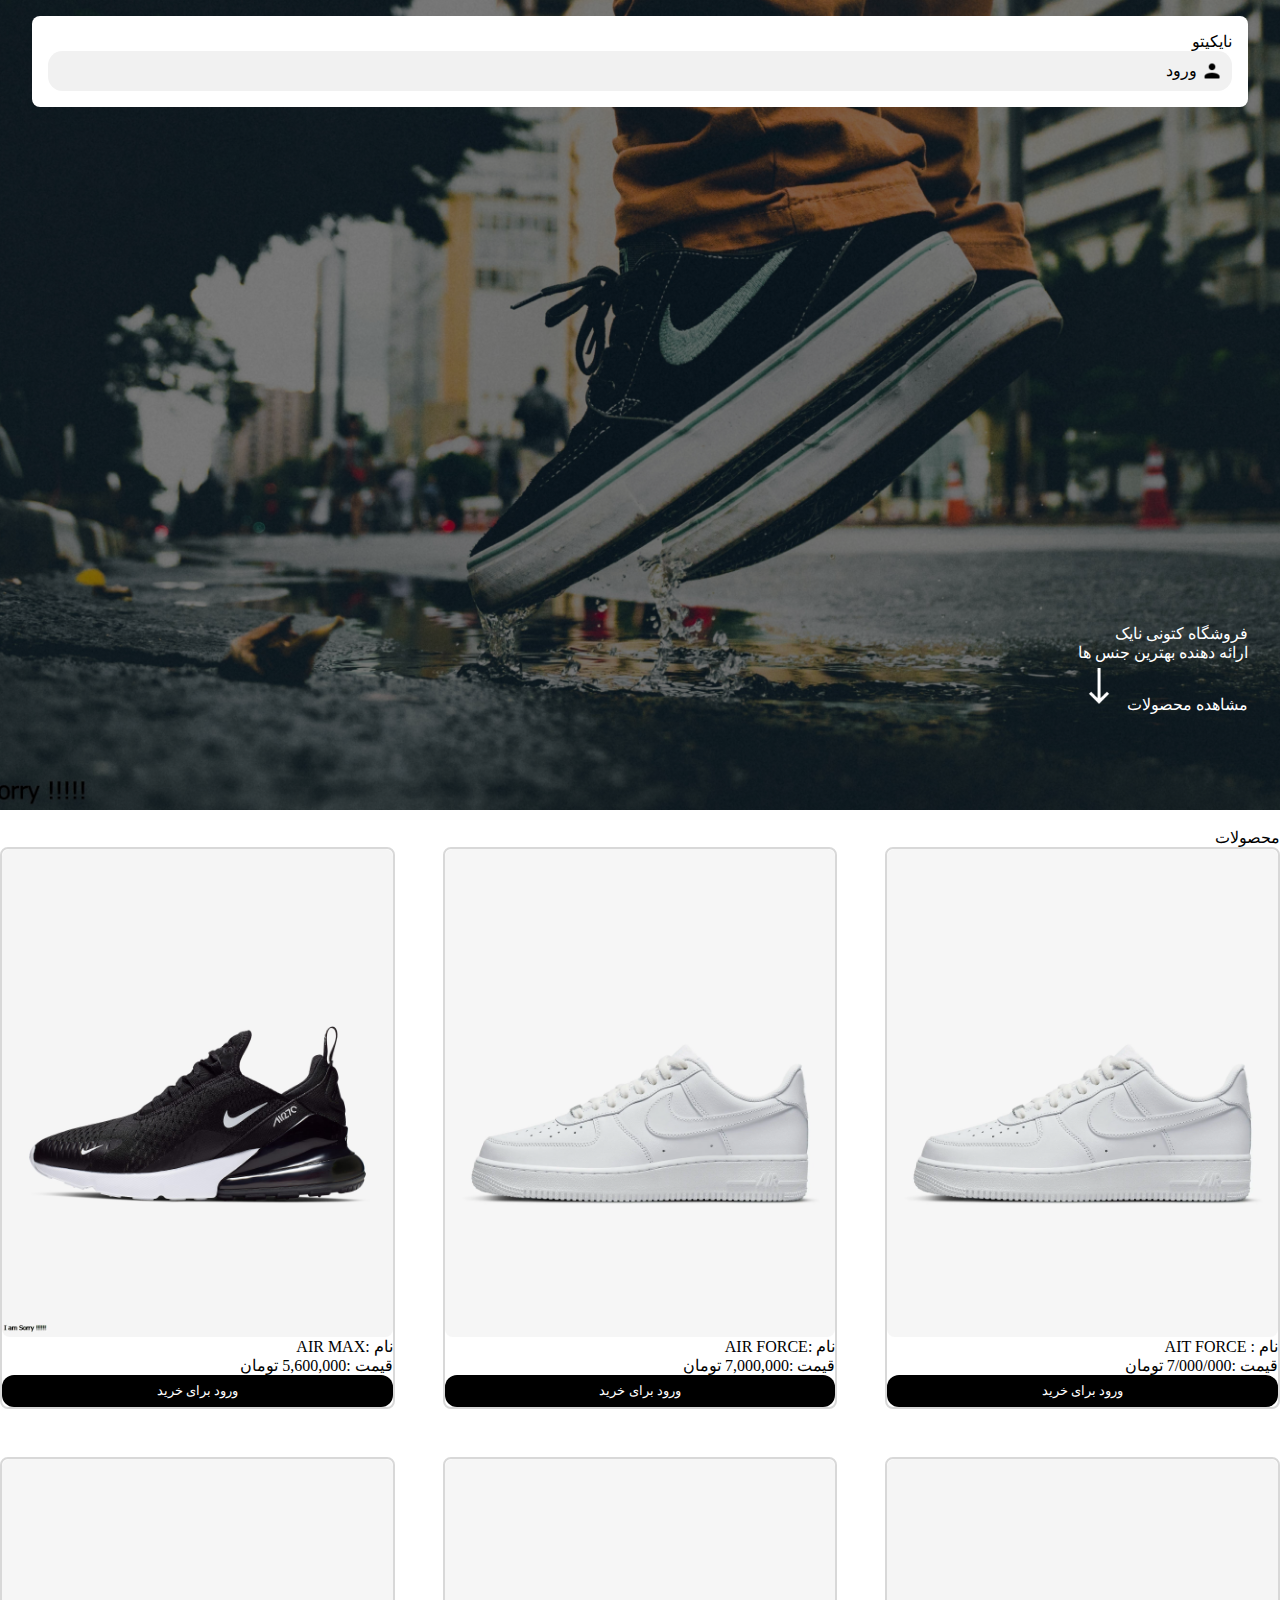
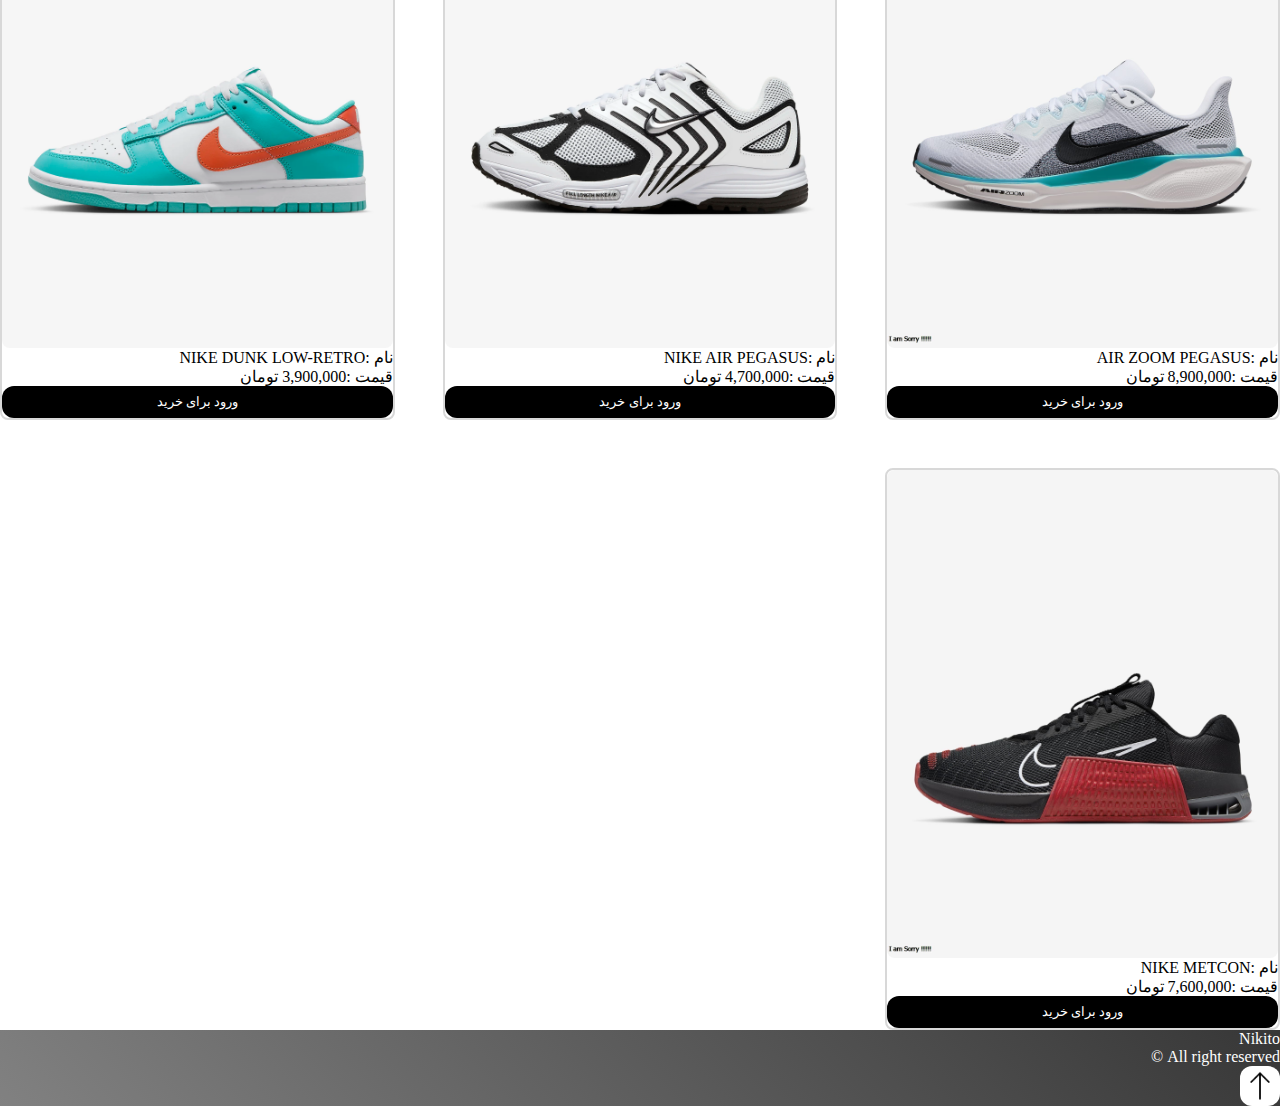
<file: index.html>
<!DOCTYPE html>
<html lang="fa" dir="rtl">
<head>
    <meta charset="UTF-8">
    <meta name="viewport" content="width=device-width, initial-scale=1.0">
    <title>فروشگاه کتونی نایک</title>
    <link rel="stylesheet" href="./styles/main.css">
    <link rel="stylesheet" href="./styles/mobile.css">
</head>
<body>
    <section class="hero-section padding-1">
        <header class="flex justify-between items-center" id="header">
            <a href="./index.html" class="font-rokh font-weigth-700 font-size-2">نایکیتو</a>

            <!-- when someone dont enter -->
         <div class="flex items-center" id="header-diynamic-content">

           <!-- <a class="header_login-button" href="./login.html">
                <img src="./assets/icons/user.png" alt="login">
                <span>ورود</span>
            </a> -->
        
            <!-- when someone enter -->

            <!-- <a id="cart" href="#" class="flex">
                <img src="./assets/icons/cart.png" alt="">
                <span id="cart_badge">1</span>
            </a>
            <button id="logout-botton">
                <span>خروج</span>
                <img src="./assets/icons/logout.png" alt="">
            </button> -->
</div>
        </header>

        <div class="flex justify-between hero-section-content">
            <div>
                <p class="font-rokh font-weigth-700 font-size-4">فروشگاه کتونی نایک</p>
                <p class="text-center">ارائه دهنده بهترین جنس ها</p>
            </div>
            <div>
                <a class="flex flex-col justify-center items-center seening" href="#products-grid">
                <span class="font-rokh font-weigth-700 font-size-3">مشاهده محصولات</span>
                <img class="see-prodoct-arrow" src="./assets/icons/down-arrow.png" alt="">
            </a>
            </div>
        </div>

    </section>

    <br>
    <main class="padding-3">
        <p id="products-grid" class="font-rokh font-size-4 font-weigth-700">محصولات</p>
        <div class="product-grid">
            <article class="product-grid-item">
                <img src="./assets/images/AIR-FORCE.png" alt="">
                <p class="flex justify-between padding-1">
                <span>نام :</span>
                <span class="font-exo2">AIT FORCE</span>
            </p>
            <p class="flex justify-between padding-1">
                <span>قیمت :</span><span>7/000/000 تومان</span>
            </p>
            <div class="product-to-cart-section padding-1">
                <button >
                    ورود برای خرید                
                </button> 
            </div><!--
            </article>
            <article class="product-grid-item">
                <img src="./assets/images/AIR-FORCE.png" alt="">
                <p class="flex justify-between padding-1">
                <span>نام :</span><span class="font-exo2">AIT FORCE</span>
            </p>
            <p class="flex justify-between padding-1">
                <span>قیمت :</span><span>7/000/000 تومان</span>
            </p>
            <div class="product-to-cart-section padding-1">
                
                <button >
                    ورود برای خرید                
                </button>
            </div>
            </article>
            <article class="product-grid-item">
                <img src="./assets/images/AIR-FORCE.png" alt="">
                <p class="flex justify-between padding-1">
                <span>نام :</span><span class="font-exo2">AIT FORCE</span>
            </p>
            <p class="flex justify-between padding-1">
                <span>قیمت :</span><span>7/000/000 تومان</span>
            </p>
            <div class="product-to-cart-section padding-1">
                
                <button >
                    ورود برای خرید                
                </button>
            </div>
            </article>
            <article class="product-grid-item">
                <img src="./assets/images/AIR-FORCE.png" alt="">
                <p class="flex justify-between padding-1">
                <span>نام :</span><span class="font-exo2">AIT FORCE</span>
            </p>
            <p class="flex justify-between padding-1">
                <span>قیمت :</span><span>7/000/000 تومان</span>
            </p>
            <div class="product-to-cart-section padding-1">
                
                <button >
                    ورود برای خرید                
                </button>
            </div>
            </article>

            <article class="product-grid-item">
                <img src="./assets/images/AIR-FORCE.png" alt="">
                <p class="flex justify-between padding-1">
                <span>نام :</span><span class="font-exo2">AIT FORCE</span>
            </p>
            <p class="flex justify-between padding-1">
                <span>قیمت :</span><span>7/000/000 تومان</span>
            </p>
            <div class="product-to-cart-section padding-1">
                
                <button >
                    ورود برای خرید                
                </button>
            </div>
            </article>

            <article class="product-grid-item">
                <img src="./assets/images/AIR-FORCE.png" alt="">
                <p class="flex justify-between padding-1">
                <span>نام :</span><span class="font-exo2">AIT FORCE</span>
            </p>
            <p class="flex justify-between padding-1">
                <span>قیمت :</span><span>7/000/000 تومان</span>
            </p>
            <div class="product-to-cart-section padding-1">
                
                <button>
                    ورود برای خرید
                </button>
            </div>
            </article> -->
    
        </div> 
    </main>

    <footer class="footer padding-1 flex justify-between items-center">
        <!-- right -->
        <div>
            <p class="font-exo2 font-size-2 font-weigth-700">Nikito</p>
            <p class="font-exo2 font-size-1 font-weigth-700 text-center">All right reserved &copy;</p>
        </div>
        <!-- left -->
        <div>
            <a class="up-arrow-button" href="#header"><img src="./assets/icons/up-arrow.png" alt=""></a>
        </div>
    </footer>

    <script type="module" src="./scripts/main.js"></script>
    <script>

        const logout = ()=>{
            if(confirm('آیا برای خروج مطمعن هستید؟')){
                localStorage.removeItem('logged-in');
                location.reload()
            }
        }


        const addToCart = (id,price,name,img)=>{
            const username = JSON.parse(localStorage.getItem('logged-in'))?.username;
            const cart = JSON.parse(localStorage.getItem(username))?.cart || [];


            const doesProductExistInCart = cart.some((product)=>id==product.id);

            if (doesProductExistInCart) {
                alert('این محصول در سبد خرید موجود است')
            }else{
                cart.push({name:name,price:price,img:img,id:id})
                localStorage.setItem(username,JSON.stringify({username : username, cart : cart}))
                alert('با موفقیت اضافه شد')
                location.reload();
            }

        }
        
        
    </script>

</body>
</html>
</file>
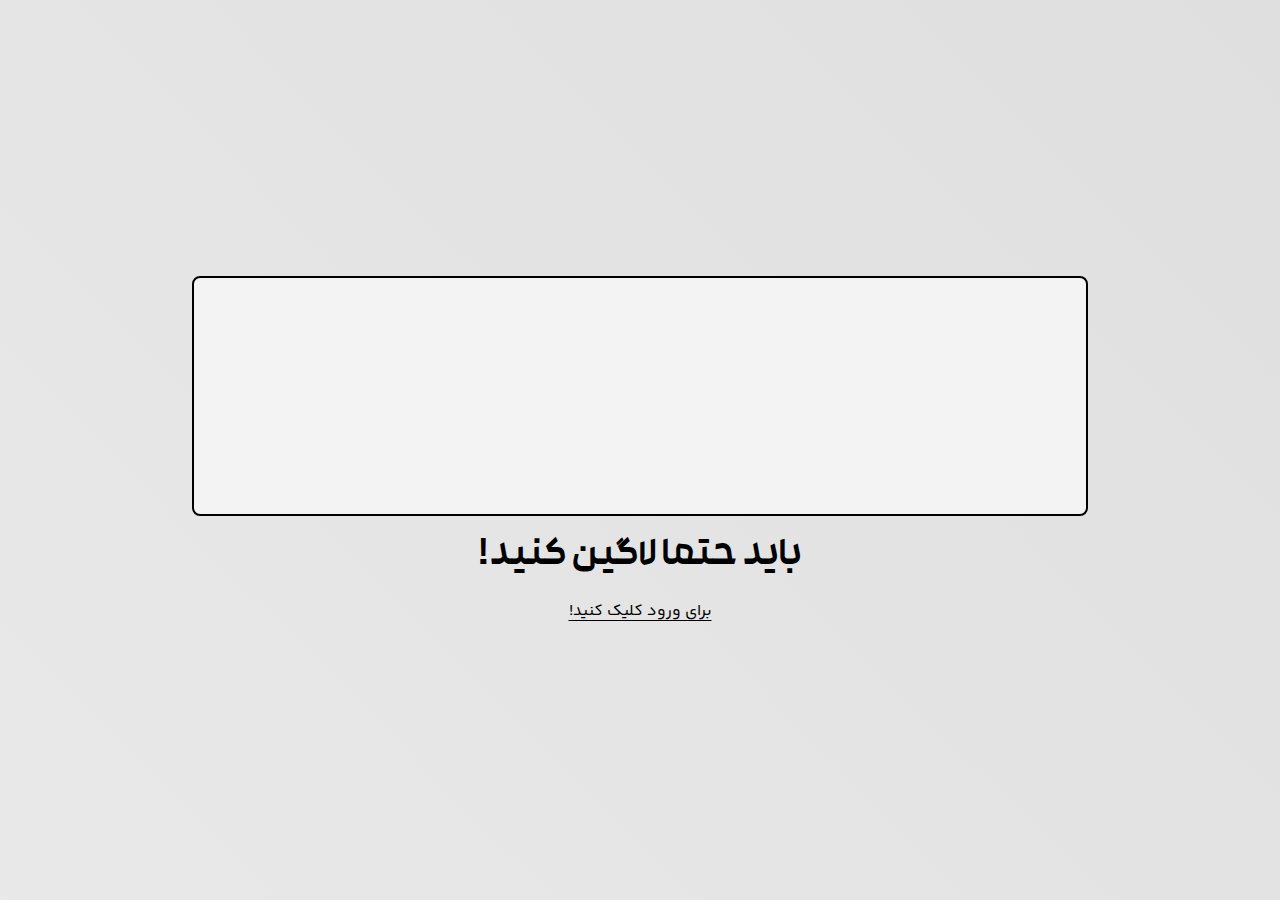
<file: cart.html>
<!DOCTYPE html>
<html lang="en" dir="rtl">
<head>
    <meta charset="UTF-8">
    <meta name="viewport" content="width=device-width, initial-scale=1.0">
      <link rel="stylesheet" href="./styles/main.css">
      <link rel="stylesheet" href="./styles/mobile.css">
      <link rel="stylesheet" href="./styles/_fonts.css">
      <link rel="stylesheet" href="./styles/_utils.css">
    <title>Document</title>
</head>
<body>
    <section class="cart-container flex flex-col">

         <!-- <p class="font-rokh font-size-2 font-weigth-700">سبد خرید شما : </p>
        <p class="font-exo2 font-size-1">username : ali</p> -->

        <div id="cart-items-container" class="flex flex-col">

        <!-- <div class="cart-item flex justify-between items-center padding-1">
            <img src="./assets/images/AIR-MAX.jpg" alt="">
            <p class="font-exo2">AIR MAX</p>
            <p>7/000/000 تومان</p>
            <button>حذف</button>
        </div>
        <div class="cart-item flex justify-between items-center padding-1">
            <img src="./assets/images/AIR-MAX.jpg" alt="">
            <p class="font-exo2">AIR MAX</p>
            <p>7/000/000 تومان</p>
            <button>حذف</button>
        </div>
        <div class="cart-item flex justify-between items-center padding-1">
            <img src="./assets/images/AIR-MAX.jpg" alt="">
            <p class="font-exo2">AIR MAX</p>
            <p>7/000/000 تومان</p>
            <button>حذف</button>
        </div>
        <div class="cart-item flex justify-between items-center padding-1">
            <img src="./assets/images/AIR-MAX.jpg" alt="">
            <p class="font-exo2">AIR MAX</p>
            <p>7/000/000 تومان</p>
            <button>حذف</button>
        </div> -->
        </div>

    <!-- <p>مجموعا 4 کالا با ارزش 18,000,000 میلیون</p>  -->

    </section>
    
    <script src="./scripts/cart.js"></script>

    <script>
        const deleteItem = (id)=>{
            if (confirm('ایا برای حذف اطمینان دارید؟')) {
                const username = JSON.parse(localStorage.getItem("logged-in"))?.username;
            let cart = JSON.parse(localStorage.getItem(username))?.cart;

            cart = cart.filter((item) => item.id != id);

            localStorage.setItem(username,JSON.stringify({username:username,cart:cart}));

            alert('با موفقیت حذف شد')
            location.reload()
            }

        }
    </script>

</body>

</html>
</file>
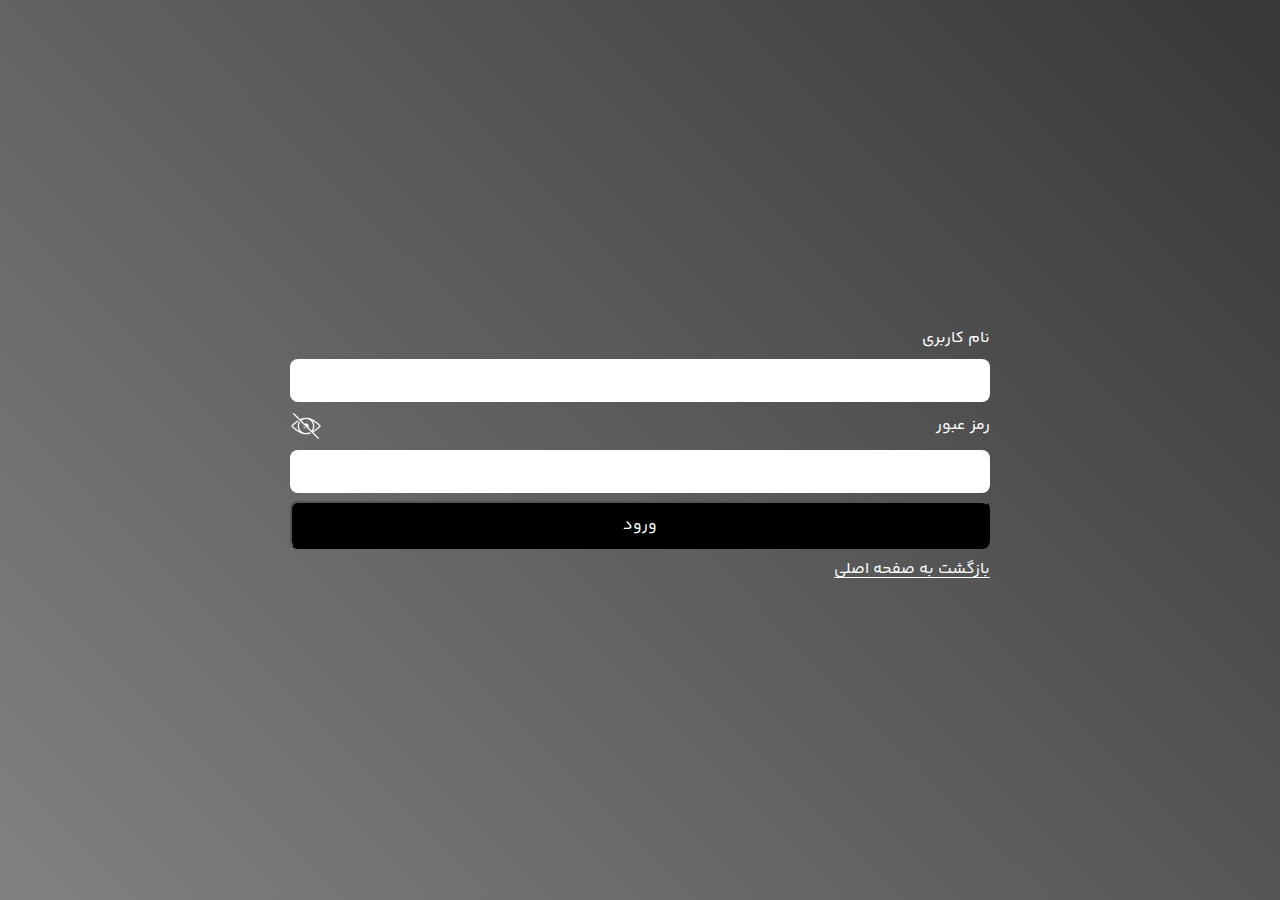
<file: login.html>
<!DOCTYPE html>
<html lang="en" dir="rtl">
<head>
    <meta charset="UTF-8">
    <meta name="viewport" content="width=device-width, initial-scale=1.0">
    <title>صفحه ورود</title>
      <link rel="stylesheet" href="./styles/main.css">
      <link rel="stylesheet" href="./styles/mobile.css">
      <link rel="stylesheet" href="./styles/_fonts.css">
      <link rel="stylesheet" href="./styles/_utils.css">
</head>
<body>
    
    <section class="login-form-container">
        <form class="flex flex-col" action="" id="login-form">
            <div class="flex flex-col">
                <label for="username">نام کاربری</label>
                <input type="text" required name="username" id="username"/>
            </div>

            <div class="flex flex-col">
                <label class="flex justify-between items-center" for="password">

                    <span>رمز عبور</span> 
                    <img id="hide-password" src="./assets/icons/invisible.png" alt="">
                </label>

                <input type="password" required name="password" id="password" />
            </div>

            <button type="submit" id="login-form-button" class="font-size-1">ورود</button>
            <a class="return-home-login" href="./index.html">
                <span>بازگشت به صفحه اصلی</span>
            </a>
        </form>
    </section>

    <script type="module" src="./scripts/login.js"></script>
</body>

</html>
</file>
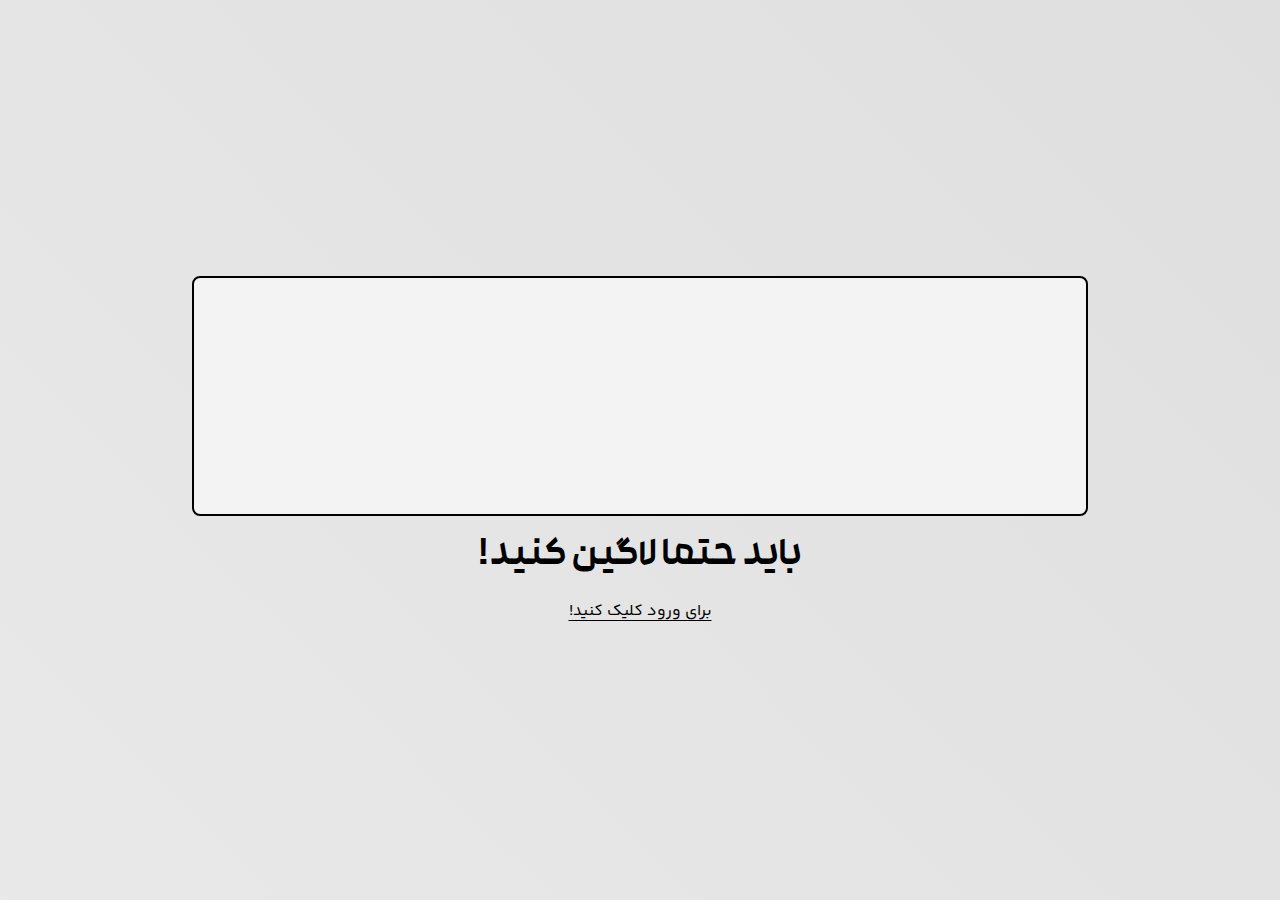
<file: V1.0/cart.html>
<!DOCTYPE html>
<html lang="en" dir="rtl">
<head>
    <meta charset="UTF-8">
    <meta name="viewport" content="width=device-width, initial-scale=1.0">
    <link rel="stylesheet" href="./styles/main.css">
    <link rel="stylesheet" href="./styles/mobile.css">
    <title>Document</title>
</head>
<body>
    <section class="cart-container flex flex-col">

         <!-- <p class="font-rokh font-size-2 font-weigth-700">سبد خرید شما : </p>
        <p class="font-exo2 font-size-1">username : ali</p> -->

        <div id="cart-items-container" class="flex flex-col">

        <!-- <div class="cart-item flex justify-between items-center padding-1">
            <img src="./assets/images/AIR-MAX.jpg" alt="">
            <p class="font-exo2">AIR MAX</p>
            <p>7/000/000 تومان</p>
            <button>حذف</button>
        </div>
        <div class="cart-item flex justify-between items-center padding-1">
            <img src="./assets/images/AIR-MAX.jpg" alt="">
            <p class="font-exo2">AIR MAX</p>
            <p>7/000/000 تومان</p>
            <button>حذف</button>
        </div>
        <div class="cart-item flex justify-between items-center padding-1">
            <img src="./assets/images/AIR-MAX.jpg" alt="">
            <p class="font-exo2">AIR MAX</p>
            <p>7/000/000 تومان</p>
            <button>حذف</button>
        </div>
        <div class="cart-item flex justify-between items-center padding-1">
            <img src="./assets/images/AIR-MAX.jpg" alt="">
            <p class="font-exo2">AIR MAX</p>
            <p>7/000/000 تومان</p>
            <button>حذف</button>
        </div> -->
        </div>

    <!-- <p>مجموعا 4 کالا با ارزش 18,000,000 میلیون</p>  -->

    </section>
    
    <script src="./scripts/cart.js"></script>

    <script>
        const deleteItem = (id)=>{
            if (confirm('ایا برای حذف اطمینان دارید؟')) {
                const username = JSON.parse(localStorage.getItem("logged-in"))?.username;
            let cart = JSON.parse(localStorage.getItem(username))?.cart;

            cart = cart.filter((item) => item.id != id);

            localStorage.setItem(username,JSON.stringify({username:username,cart:cart}));

            alert('با موفقیت حذف شد')
            location.reload()
            }

        }
    </script>

</body>
</html>
</file>
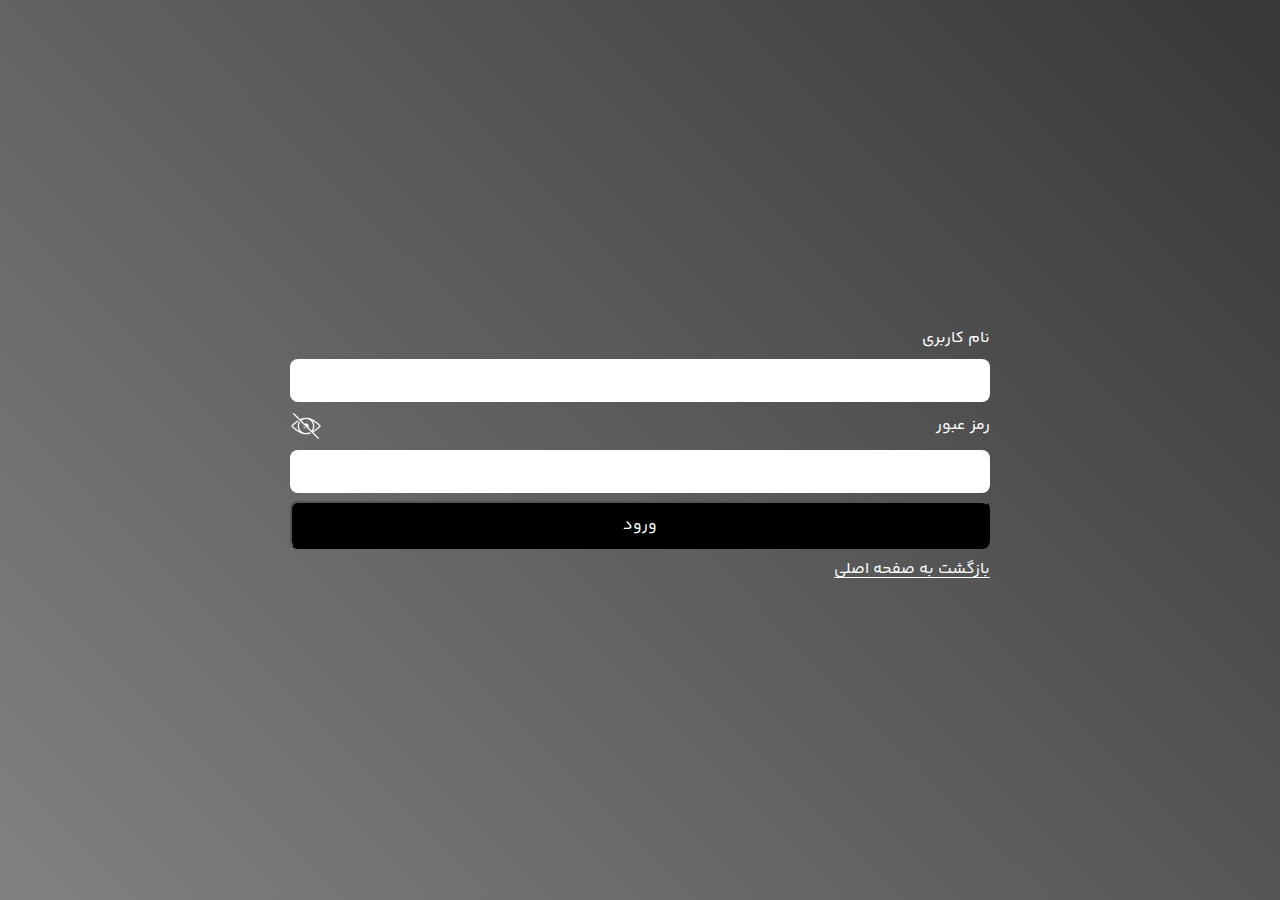
<file: V1.0/login.html>
<!DOCTYPE html>
<html lang="en" dir="rtl">
<head>
    <meta charset="UTF-8">
    <meta name="viewport" content="width=device-width, initial-scale=1.0">
    <title>صفحه ورود</title>
    <link rel="stylesheet" href="./styles/main.css">
    <link rel="stylesheet" href="./styles/mobile.css">
</head>
<body>
    
    <section class="login-form-container">
        <form class="flex flex-col" action="" id="login-form">
            <div class="flex flex-col">
                <label for="username">نام کاربری</label>
                <input type="text" required name="username" id="username"/>
            </div>

            <div class="flex flex-col">
                <label class="flex justify-between items-center" for="password">

                    <span>رمز عبور</span> 
                    <img id="hide-password" src="./assets/icons/invisible.png" alt="">
                </label>

                <input type="password" required name="password" id="password" />
            </div>

            <button type="submit" id="login-form-button" class="font-size-1">ورود</button>
            <a class="return-home-login" href="./index.html">
                <span>بازگشت به صفحه اصلی</span>
            </a>
        </form>
    </section>

    <script type="module" src="./scripts/login.js"></script>
</body>
</html>
</file>
<file: styles/main.css>
*{
    margin: 0;
    padding: 0;
    box-sizing: border-box;
    font-family: 'yekan';
}

a{
    text-decoration: none;
    color: inherit;
}

html{
    overflow-x: hidden;
    scroll-behavior: smooth;
}

.hero-section{
    width: 100vw;
    height: 90vh;
    background: linear-gradient(45deg, rgba(0, 0, 0, 0.5),
    rgba(0, 0, 0, 0.5)), 
    url(../assets/images/hero-section.jpg);
    background-repeat: no-repeat;
    background-size: cover;
    background-position: center;
    display: flex;
    flex-direction: column;
    justify-content: space-between;
    padding: 1rem 2rem 6rem 2rem;
}

#header {
    background-color: white;
    border-radius: 0.5rem;
    padding: 1rem;
}

.header_login-button{
    display: flex;
    gap: 0.35rem;
    align-items: center;
    font-size: 1rem;
    background-color: #f1f1f1;
    padding: 0.65rem;
    border-radius: 0.9rem;
    transition: all 0.4s ease;
}

.header_login-button:hover{
    transform: translateY(-2px);
    background-color: #e6e6e6;
}

.header_login-button img{
    width: 1.2rem;
    height: 1.2rem;
}

#cart{
    position: relative;
    margin-left: 1rem;
}

#cart img{
    width: 2.2rem;
    height: 2.2rem;
}

#cart_badge{
    text-align: center;
    font-size: 1rem;
    background-color: #000;
    width: 1.5rem;
    height: 1.5rem;
    border-radius: 50%;
    color: #fff;
    position: absolute;
    right: -1rem;
    top: -0.4rem;
}

#logout-botton{
    display: flex;
    cursor: pointer;
    border: 1px solid transparent;
    gap: 0.35rem;
    align-items: center;
    font-size: 1rem;
    background-color: #fa6767;
    padding: 0.65rem;
    border-radius: 0.9rem;
    transition: all 0.4s ease;
}

#logout-botton:hover{
    transform: translateY(-2px);
    background-color: #fd5454;
    color: white;
}

#logout-botton img{
    width: 1.8rem;
    height: 1.8rem;
}

.hero-section-content{
    color: #fff;
    margin-top: 4rem;
}

.see-prodoct-arrow{
    width: 3rem;
    height: 3rem;
    animation: sliding 1s ease-in-out infinite alternate;
}

@keyframes sliding {
    0%{
        transform: translateY(0);
    }
    100%{
        transform: translateY(-10px);
    }
}

.product-grid{
    display: grid;
    grid-template-columns: repeat(auto-fit,minmax(20rem,1fr));
    gap: 3rem;
}

.product-grid-item{
    display: flex;
    flex-direction: column;
    border-radius: .5rem;
    border: 2px solid #d8d8d8;
    transition: all .3s ease-in-out;
}

.product-grid-item:hover{
    border: 2px solid #000;
}

.product-grid-item img{
    border-radius: .5rem;
}

.product-to-cart-section button{
    width: 100%;
    border: none;
    outline: none;
    padding: .5rem;
    cursor: pointer;
    border-radius: .75rem;
    background-color: #000;
    color: white;
    transition: all .4s ease-in-out;
}
.product-to-cart-section button:hover{
    background-color: rgb(233, 230, 230);
    color: #000;
    /* box-shadow: 2px 15px 10px #0000004d; */
}

.footer{
    background: linear-gradient(45deg,rgba(91, 91, 91, 0.767),rgba(0,0,0,0.785));
    width: 100%;
    color: #fff;
    width: 100vw;
}

.up-arrow-button{
    display: flex;
    background-color: #fff;
    border-radius: .75rem;
    width: 2.5rem;
    transition: all .25s ease-in-out;
}

.up-arrow-button img{
    width: 100%;
    height: 100%;
}

.up-arrow-button:hover{
    background-color: #f1f1f1;
}


/* login */

.login-form-container{
        background: linear-gradient(45deg,rgba(91, 91, 91, 0.767),rgba(0,0,0,0.785));
    width: 100%;
    color: #fff;
    width: 100vw;
    height: 100vh;
    display: flex;
    justify-content: center;
    align-items: center;
}

#login-form{
    width: 80%;
    max-width: 700px;
}

#login-form input{
    border-radius: 0.5rem;
    padding: 0.6rem;
    border: 2px solid transparent;
    outline: none;
}

#login-form input:focus{
    border: 2px solid #000;
}

#login-form label{
    margin: 0.5rem 0;
}

#hide-password{
    width: 2rem;
    cursor: pointer;
}

#login-form-button{
    background-color: #000;
    color: #fff;
    margin: 0.5rem 0;
    border-radius: 0.5rem;
    padding: 0.6rem;
    cursor: pointer;
}

/* login */


/* cart */

.cart-container{
    background: linear-gradient(45deg,rgba(226, 226, 226, 0.767),rgba(214,214,214,0.785));
    width: 100%;
    width: 100vw;
    height: 100vh;
    display: flex;
    justify-content: center;
    align-items: center;
    gap: 1rem;
}

#cart-items-container{
    height: 15rem;
    overflow-y: scroll;
    border: 2px solid #000;
    width: 70%;
    background-color: #f3f3f3;
    border-radius: .5rem;
}

.cart-item img{
    width: 7rem;
    height: 7rem;
    border: 2px solid #dedede;
    border-radius: .5rem;
}

.cart-item button{
    background-color: #fff;
    border: 2px solid red;
    color: red;
    padding: .25rem .5rem;
    border-radius: .25rem;
    cursor: pointer;
    transition: all .3s ease-in-out;
    
}
.cart-item button:hover{
    background-color: rgba(197, 30, 30, 0.829);
    color: white;
}

/* cart */


.return-home-login{
  text-decoration: underline;
  text-underline-offset: 4px;
}
</file>
<file: styles/mobile.css>
@media screen and (max-width: 768px){
    html{
        font-size: 0.75rem;
    }
    .hero-section{
        padding: 1rem 1rem 10rem 1rem;
    }
    .hero-section-content{
        flex-direction: column;
        justify-content: center;
        align-items: center;
        margin-top: 2rem;
        gap: 8rem;
    }
    .product-grid{
        grid-template-columns: repeat(auto-fit,minmax(12rem,1fr));
        gap: .8rem;

    }
    #cart-items-container{
        width: 90%;
    }
    #login-form{
        width: 80%;
    }
}
</file>
<file: styles/_fonts.css>
@font-face {
    font-family: 'yekan';
    src: url(../assets/fonts/yekan/subset-YekanBakhFaNum-Regular.ttf);
    font-weight: 400;
}

@font-face {
    font-family: 'yekan';
    src: url(../assets/fonts/yekan/subset-YekanBakhFaNum-Bold.ttf);
    font-weight: 700;
}

@font-face {
    font-family: 'yekan';
    src: url(../assets/fonts/yekan/subset-YekanBakhFaNum-Light.ttf);
    font-weight: 300;
}

@font-face {
  font-family: "exo2";
  src: url("../assets/fonts/exo2/Exo2-Regular.ttf");
  font-weight: 400;
}

@font-face {
    font-family: 'rokh';
    src: url(../assets/fonts/rokh/Rokh-Bold.ttf);
    font-weight: 700;
}

@font-face {
    font-family: 'rokh';
    src: url(../assets/fonts/rokh/Rokh-Medium.ttf);
    font-weight: 300;
}

.font-weigth-300{
    font-weight: 300;
}
.font-weigth-400{
    font-weight: 400;
}
.font-weigth-500{
    font-weight: 500;
}
.font-weigth-700{
    font-weight: 700;
}

.font-rokh{
    font-family: 'rokh';
}

.font-exo{
    font-family: 'exo2';
}

.font-size-1 {
  font-size: 1rem;
}
.font-size-2 {
  font-size: 1.5rem;
}
.font-size-3 {
  font-size: 2rem;
}
.font-size-4 {
  font-size: 2.5rem;
}
.font-size-5 {
  font-size: 3rem;
}
.font-size-6 {
  font-size: 4rem;
}
</file>
<file: styles/_utils.css>
.flex {
  display: flex;
}

.flex-row {
  flex-direction: row;
}

.flex-col {
  flex-direction: column;
}

.justify-center {
  justify-content: center;
}

.justify-start {
  justify-content: start;
}

.justify-end {
  justify-content: end;
}

.justify-between {
  justify-content: space-between;
}

.items-center {
  align-items: center;
}

.margin-1 {
  margin: 1rem;
}
.margin-2 {
  margin: 2rem;
}
.margin-3 {
  margin: 3rem;
}
.margin-4 {
  margin: 4rem;
}
.margin-5 {
  margin: 5rem;
}
.padding-1 {
  padding: 1rem;
}
.padding-2 {
  padding: 2rem;
}
.padding-3 {
  padding: 3rem;
}
.padding-4 {
  padding: 4rem;
}
.padding-5 {
  padding: 5rem;
}

.border-1 {
  border-radius: 0.5rem;
}
.border-2 {
  border-radius: 0.75em;
}
.border-3 {
  border-radius: 1rem;
}

.text-center {
  text-align: center;
}
.text-left {
  text-align: left;
}
.text-right {
  text-align: right;
}

.text-capitalize {
  text-transform: capitalize;
}


.text-underline{
  text-decoration: underline;
  text-underline-offset: 4px;
  
}
</file>
<file: V1.0/styles/main.css>
@import url('./_utils.css');
@import url('./_fonts.css');

*{
    margin: 0;
    padding: 0;
    box-sizing: border-box;
    font-family: 'yekan';
}

a{
    text-decoration: none;
    color: inherit;
}

html{
    overflow-x: hidden;
    scroll-behavior: smooth;
}

.hero-section{
    width: 100vw;
    height: 90vh;
    background: linear-gradient(45deg, rgba(0, 0, 0, 0.5),
    rgba(0, 0, 0, 0.5)), 
    url(../assets/images/hero-section.jpg);
    background-repeat: no-repeat;
    background-size: cover;
    background-position: center;
    display: flex;
    flex-direction: column;
    justify-content: space-between;
    padding: 1rem 2rem 6rem 2rem;
}

#header {
    background-color: white;
    border-radius: 0.5rem;
    padding: 1rem;
}

.header_login-button{
    display: flex;
    gap: 0.35rem;
    align-items: center;
    font-size: 1rem;
    background-color: #f1f1f1;
    padding: 0.65rem;
    border-radius: 0.9rem;
    transition: all 0.4s ease;
}

.header_login-button:hover{
    transform: translateY(-2px);
    background-color: #e6e6e6;
}

.header_login-button img{
    width: 1.2rem;
    height: 1.2rem;
}

#cart{
    position: relative;
    margin-left: 1rem;
}

#cart img{
    width: 2.2rem;
    height: 2.2rem;
}

#cart_badge{
    text-align: center;
    font-size: 1rem;
    background-color: #000;
    width: 1.5rem;
    height: 1.5rem;
    border-radius: 50%;
    color: #fff;
    position: absolute;
    right: -1rem;
    top: -0.4rem;
}

#logout-botton{
    display: flex;
    cursor: pointer;
    border: 1px solid transparent;
    gap: 0.35rem;
    align-items: center;
    font-size: 1rem;
    background-color: #fa6767;
    padding: 0.65rem;
    border-radius: 0.9rem;
    transition: all 0.4s ease;
}

#logout-botton:hover{
    transform: translateY(-2px);
    background-color: #fd5454;
    color: white;
}

#logout-botton img{
    width: 1.8rem;
    height: 1.8rem;
}

.hero-section-content{
    color: #fff;
    margin-top: 4rem;
}

.see-prodoct-arrow{
    width: 3rem;
    height: 3rem;
    animation: sliding 1s ease-in-out infinite alternate;
}

@keyframes sliding {
    0%{
        transform: translateY(0);
    }
    100%{
        transform: translateY(-10px);
    }
}

.product-grid{
    display: grid;
    grid-template-columns: repeat(auto-fit,minmax(20rem,1fr));
    gap: 3rem;
}

.product-grid-item{
    display: flex;
    flex-direction: column;
    border-radius: .5rem;
    border: 2px solid #d8d8d8;
    transition: all .3s ease-in-out;
}

.product-grid-item:hover{
    border: 2px solid #000;
}

.product-grid-item img{
    border-radius: .5rem;
}

.product-to-cart-section button{
    width: 100%;
    border: none;
    outline: none;
    padding: .5rem;
    cursor: pointer;
    border-radius: .75rem;
    background-color: #000;
    color: white;
    transition: all .4s ease-in-out;
}
.product-to-cart-section button:hover{
    background-color: rgb(233, 230, 230);
    color: #000;
    /* box-shadow: 2px 15px 10px #0000004d; */
}

.footer{
    background: linear-gradient(45deg,rgba(91, 91, 91, 0.767),rgba(0,0,0,0.785));
    width: 100%;
    color: #fff;
    width: 100vw;
}

.up-arrow-button{
    display: flex;
    background-color: #fff;
    border-radius: .75rem;
    width: 2.5rem;
    transition: all .25s ease-in-out;
}

.up-arrow-button img{
    width: 100%;
    height: 100%;
}

.up-arrow-button:hover{
    background-color: #f1f1f1;
}


/* login */

.login-form-container{
        background: linear-gradient(45deg,rgba(91, 91, 91, 0.767),rgba(0,0,0,0.785));
    width: 100%;
    color: #fff;
    width: 100vw;
    height: 100vh;
    display: flex;
    justify-content: center;
    align-items: center;
}

#login-form{
    width: 80%;
    max-width: 700px;
}

#login-form input{
    border-radius: 0.5rem;
    padding: 0.6rem;
    border: 2px solid transparent;
    outline: none;
}

#login-form input:focus{
    border: 2px solid #000;
}

#login-form label{
    margin: 0.5rem 0;
}

#hide-password{
    width: 2rem;
    cursor: pointer;
}

#login-form-button{
    background-color: #000;
    color: #fff;
    margin: 0.5rem 0;
    border-radius: 0.5rem;
    padding: 0.6rem;
    cursor: pointer;
}

/* login */


/* cart */

.cart-container{
    background: linear-gradient(45deg,rgba(226, 226, 226, 0.767),rgba(214,214,214,0.785));
    width: 100%;
    width: 100vw;
    height: 100vh;
    display: flex;
    justify-content: center;
    align-items: center;
    gap: 1rem;
}

#cart-items-container{
    height: 15rem;
    overflow-y: scroll;
    border: 2px solid #000;
    width: 70%;
    background-color: #f3f3f3;
    border-radius: .5rem;
}

.cart-item img{
    width: 7rem;
    height: 7rem;
    border: 2px solid #dedede;
    border-radius: .5rem;
}

.cart-item button{
    background-color: #fff;
    border: 2px solid red;
    color: red;
    padding: .25rem .5rem;
    border-radius: .25rem;
    cursor: pointer;
    transition: all .3s ease-in-out;
    
}
.cart-item button:hover{
    background-color: rgba(197, 30, 30, 0.829);
    color: white;
}

/* cart */


.return-home-login{
  text-decoration: underline;
  text-underline-offset: 4px;
}
</file>
<file: V1.0/styles/mobile.css>
@media screen and (max-width: 768px){
    html{
        font-size: 0.75rem;
    }
    .hero-section{
        padding: 1rem 1rem 10rem 1rem;
    }
    .hero-section-content{
        flex-direction: column;
        justify-content: center;
        align-items: center;
        margin-top: 2rem;
        gap: 8rem;
    }
    .product-grid{
        grid-template-columns: repeat(auto-fit,minmax(12rem,1fr));
        gap: .8rem;

    }
    #cart-items-container{
        width: 90%;
    }
    #login-form{
        width: 80%;
    }
}
</file>
